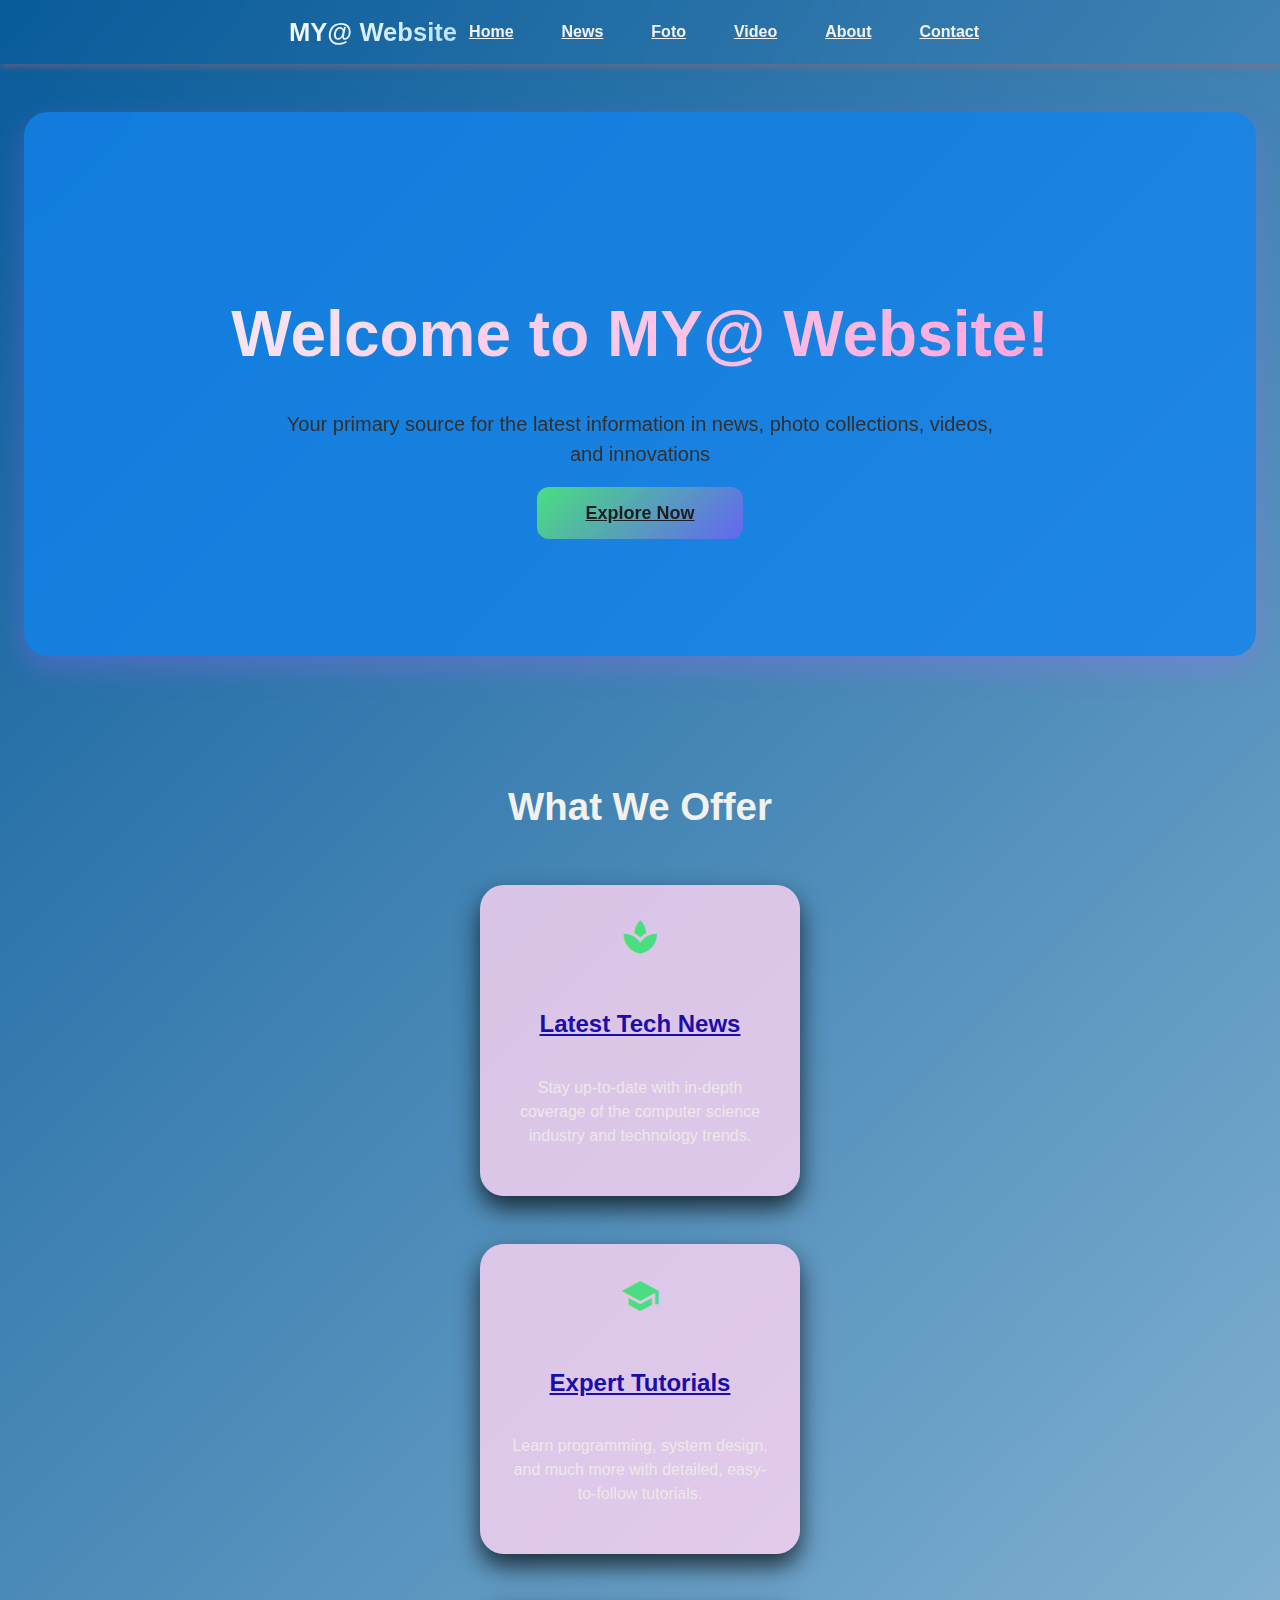
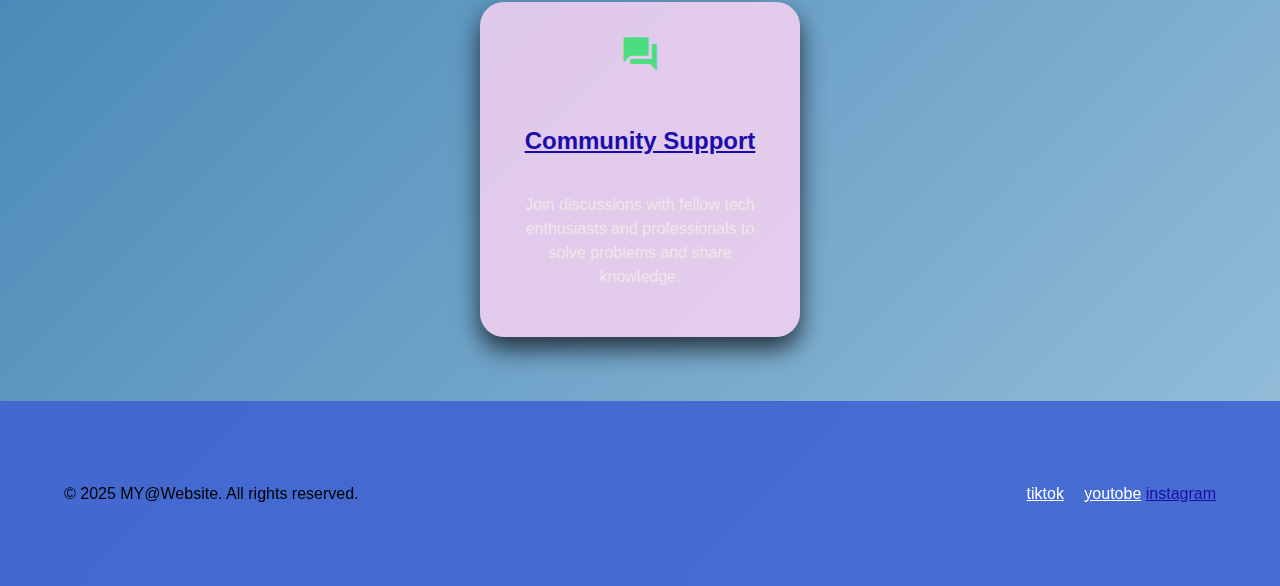
<file: index.html>
<html>
<head>
  <title>MY@Website - Home</title>
  <link href="https://fonts.googleapis.com/icon?family=Material+Icons" rel="stylesheet" />
  <link rel="stylesheet" href="Stylesheet.CSS" />
</head>
<body>
 <header role="banner" class="header">
    <div class="container header-container">
      <a href="Index.html" class="brand" aria-label="fia homepage">MY@ Website</a>
      <nav role="navigation" aria-label="Primary navigation" class="nav">
        <a href="Index.html"class="nav-link" tabindex="0">Home</a>
        <a href="artikel.html" class="nav-link" tabindex="0">News</a>
        <a href="galery foto.html" class="nav-link" tabindex="0">Foto</a>
        <a href="Galeri Videoo.html" class="nav-link" tabindex="0">Video</a>
        <a href="profill.html" class="nav-link" tabindex="0">About</a>
        <a href="contact fix.html" class="nav-link" tabindex="0">Contact</a>
      </nav>
    </div>
  </header>
  <main class="main-content">
    <section class="hero">
      <div class="container hero-content">
        <h1>Welcome to MY@ Website!</h1>
        <p>Your primary source for the latest information in news, photo collections, videos, and innovations</p>
        <a href="#" class="btn-primary" role="button">Explore Now</a>
      </div>
    </section>

    <section class="features container">
      <h2 class="section-title">What We Offer</h2>
      <div class="features-grid">
        <article class="feature-card" tabindex="0">
          <span class="material-icons feature-icon" aria-hidden="true">newspaper</span>
          <h3><a href="https://umko.siakadcloud.com/gate/menu" target="_blank">Latest Tech News</a></h3>
          <p>Stay up-to-date with in-depth coverage of the computer science industry and technology trends.</p>
        </article>

        <article class="feature-card" tabindex="0">
          <span class="material-icons feature-icon" aria-hidden="true">school</span>
          <h3><a href="https://siakad.umko.ac.id/spmbfront/home" target="_blank">Expert Tutorials</a></h3>
          <p>Learn programming, system design, and much more with detailed, easy-to-follow tutorials.</p>
        </article>

        <article class="feature-card" tabindex="0">
          <span class="material-icons feature-icon" aria-hidden="true">forum</span>
          <h3><a href="https://wa.me/6281368730380" target="_blank">Community Support</a></h3>
          <p>Join discussions with fellow tech enthusiasts and professionals to solve problems and share knowledge.</p>
        </article>
      </div>
    </section>
  </main>

  <footer class="footer" role="contentinfo">
    <div class="container footer-content">
      <p>&copy; 2025 MY@Website. All rights reserved.</p>
      <nav aria-label="social media">
        <a href="https://www.tiktok.com/@tiaraaa_0703?_t=ZS-8xfARw0EbMQ&_r=1 class=" class="social-link" aria-label="Visit Ima Tiktok"><span class="material-icons-outlined">tiktok</span></a>
        <a href="https://youtube.com/@tiaraazizah-cv2nm?si=qs6mKWbJO_kzAjjM class=" class="social-link" aria-label="Visit Ima youtobe"><span class="material-icons-outlined">youtobe</span></a>
        <a href="https://www.instagram.com/tiaraaa_azizah07?igsh=MXV6ejN2MmZ1N2d6dA== class="="social-link" aria-label="Visit Ima Instagram"><span class="material-icons-outlined">instagram</span></a>
      </nav>
    </div>
  </footer>
</body>
</html>
</file>
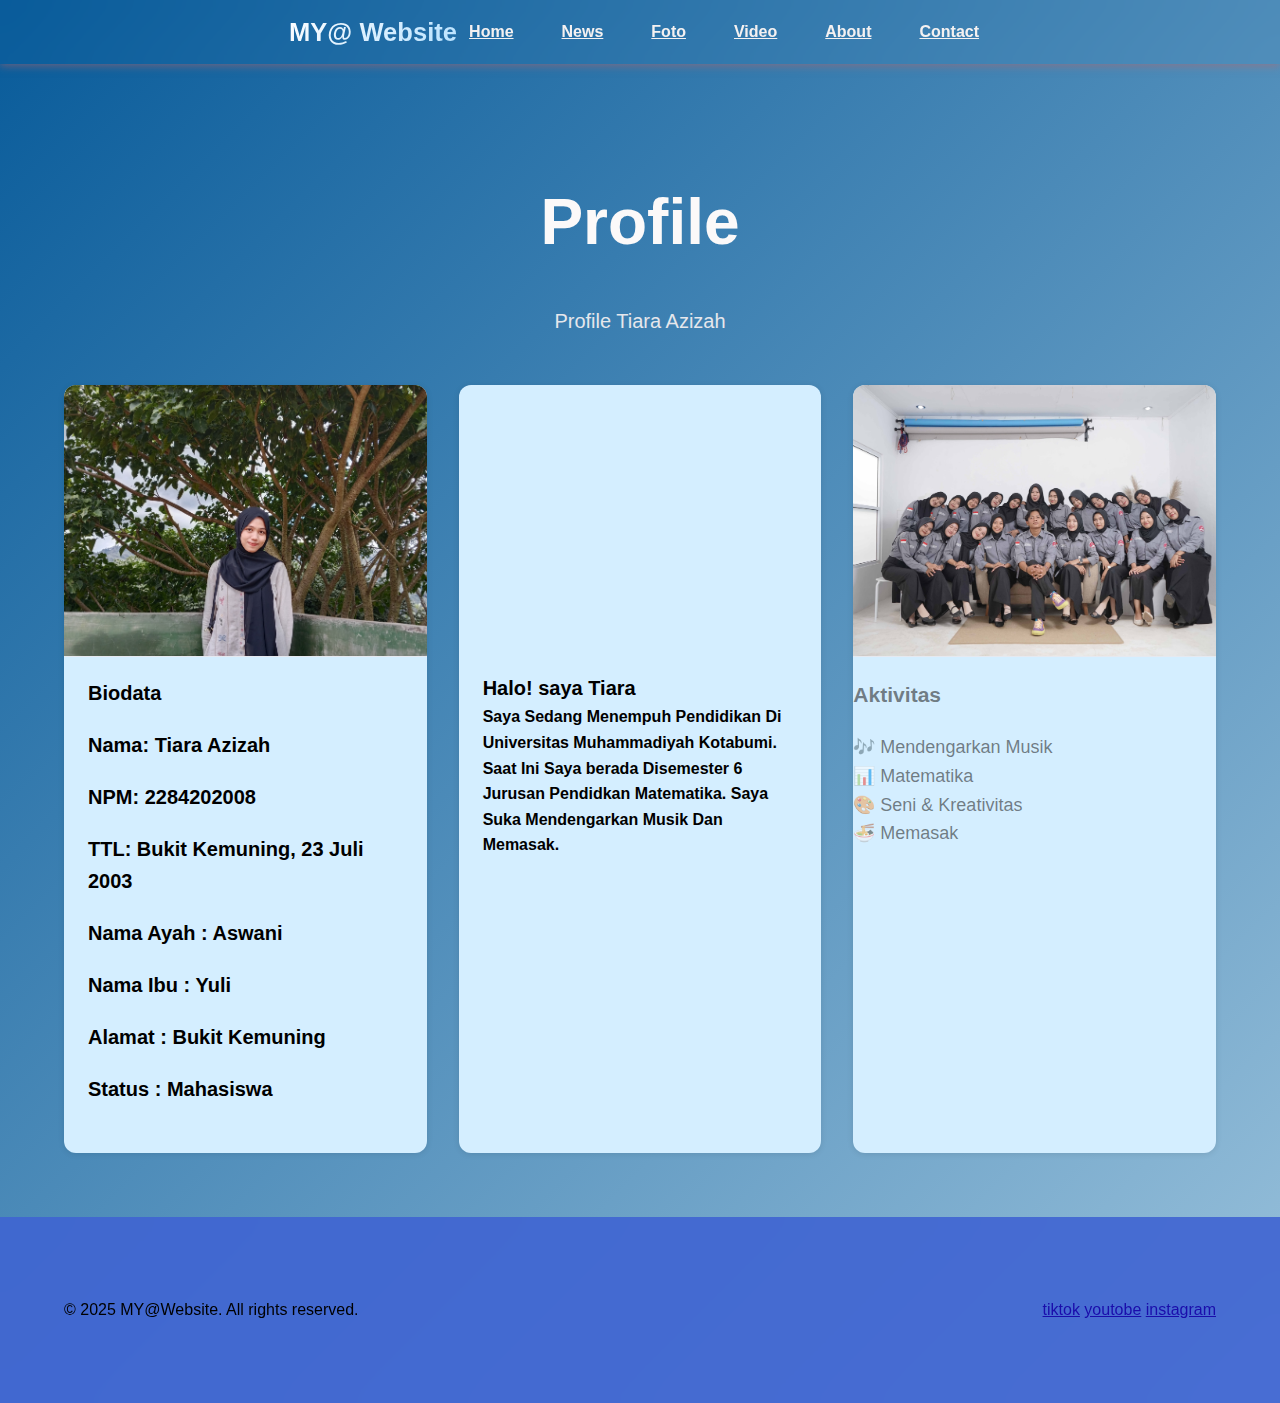
<file: Abouttt.html>
<html>
<head>
  <title>About</title>
  <link rel="stylesheet" type="text/css" href="Stylesheet.CSS"/>
</head>
<body>
     <header role="banner" class="header">
    <div class="container header-container">
      <a href="index.html" class="brand" aria-label="Ima homepage">MY@ Website</a>
      <nav role="navigation" aria-label="Primary navigation" class="nav">
        <a href="index.html" class="nav-link" tabindex="0">Home</a>
        <a href="artikel.html" class="nav-link" tabindex="0">News</a>
        <a href="galery foto.html" class="nav-link" tabindex="0">Foto</a>
        <a href="Galeri Videoo.html" class="nav-link" tabindex="0">Video</a>
        <a href="Abouttt.html" class= "nav-link" tabindex="0">About</a>
        <a href="contact fix.html" class="nav-link" tabindex="0">Contact</a>
      </nav>
    </div>
  </header>

  <main class="container" role="main" aria-label="About">
    <h1>Profile</h1>
    <p class="description">
      Profile Tiara Azizah
    </p>
    <section class="gallery-grid">
      <article class="card" tabindex="0" aria-label="Biodata">
        <img src="myfoto.jpg"  loading="lazy"/>
        <div class="card-body"> 
    <h2 class="card-title"> Biodata
  <p class="card-desc biodata-text">
    <p>Nama: Tiara Azizah</p>
    <p>NPM: 2284202008</p>
    <p>TTL: Bukit Kemuning, 23 Juli 2003</p>
    <p> Nama Ayah : Aswani</p>
    <p> Nama Ibu : Yuli</p>
    <p> Alamat : Bukit Kemuning</p>
    <p> Status : Mahasiswa</p>

</div>
    </article>

      <article class="card" tabindex="0" aria-label="Halo! saya tiara ">
        <div class="card-body">
          <h2 class="card-title"> Halo! saya Tiara 
          <p class="card-desc"> Saya Sedang Menempuh Pendidikan Di Universitas Muhammadiyah Kotabumi. Saat Ini Saya berada Disemester 6 Jurusan Pendidkan Matematika.
        Saya Suka Mendengarkan Musik Dan Memasak.
      </div> 
      </article>

      <article class="card" tabindex="0" aria-label="Aktivitas">
        <img src="kampus.jpg" loading="lazy"/>
        <div>
          <h3>Aktivitas</h3>
             <div class="activity-item">🎶 Mendengarkan Musik</div>
             <div class="activity-item">📊 Matematika</div>
             <div class="activity-item">🎨 Seni & Kreativitas</div>
             <div class="activity-item">🍜 Memasak</div>
        </div>
      </article>  
    </section>
  </main>
  <footer class="footer" role="contentinfo">
    <div class="container footer-content">
      <p>&copy; 2025 MY@Website. All rights reserved.</p>
      <nav aria-label="social media">
        <a href="https://www.tiktok.com/@tiaraaa_0703?_t=ZS-8xfARw0EbMQ&_r=1 class="social-link" aria-label="Visit Ima Tiktok"><span class="material-icons-outlined">tiktok</span></a>
        <a href="https://youtube.com/@tiaraazizah-cv2nm?si=qs6mKWbJO_kzAjjM class="social-link" aria-label="Visit Ima youtobe"><span class="material-icons-outlined">youtobe</span></a>
        <a href="https://www.instagram.com/tiaraaa_azizah07?igsh=MXV6ejN2MmZ1N2d6dA== class="social-link" aria-label="Visit Ima Instagram"><span class="material-icons-outlined">instagram</span></a>
      </nav>
    </div>
  </footer>
</main>
</body>
</html>
</file>
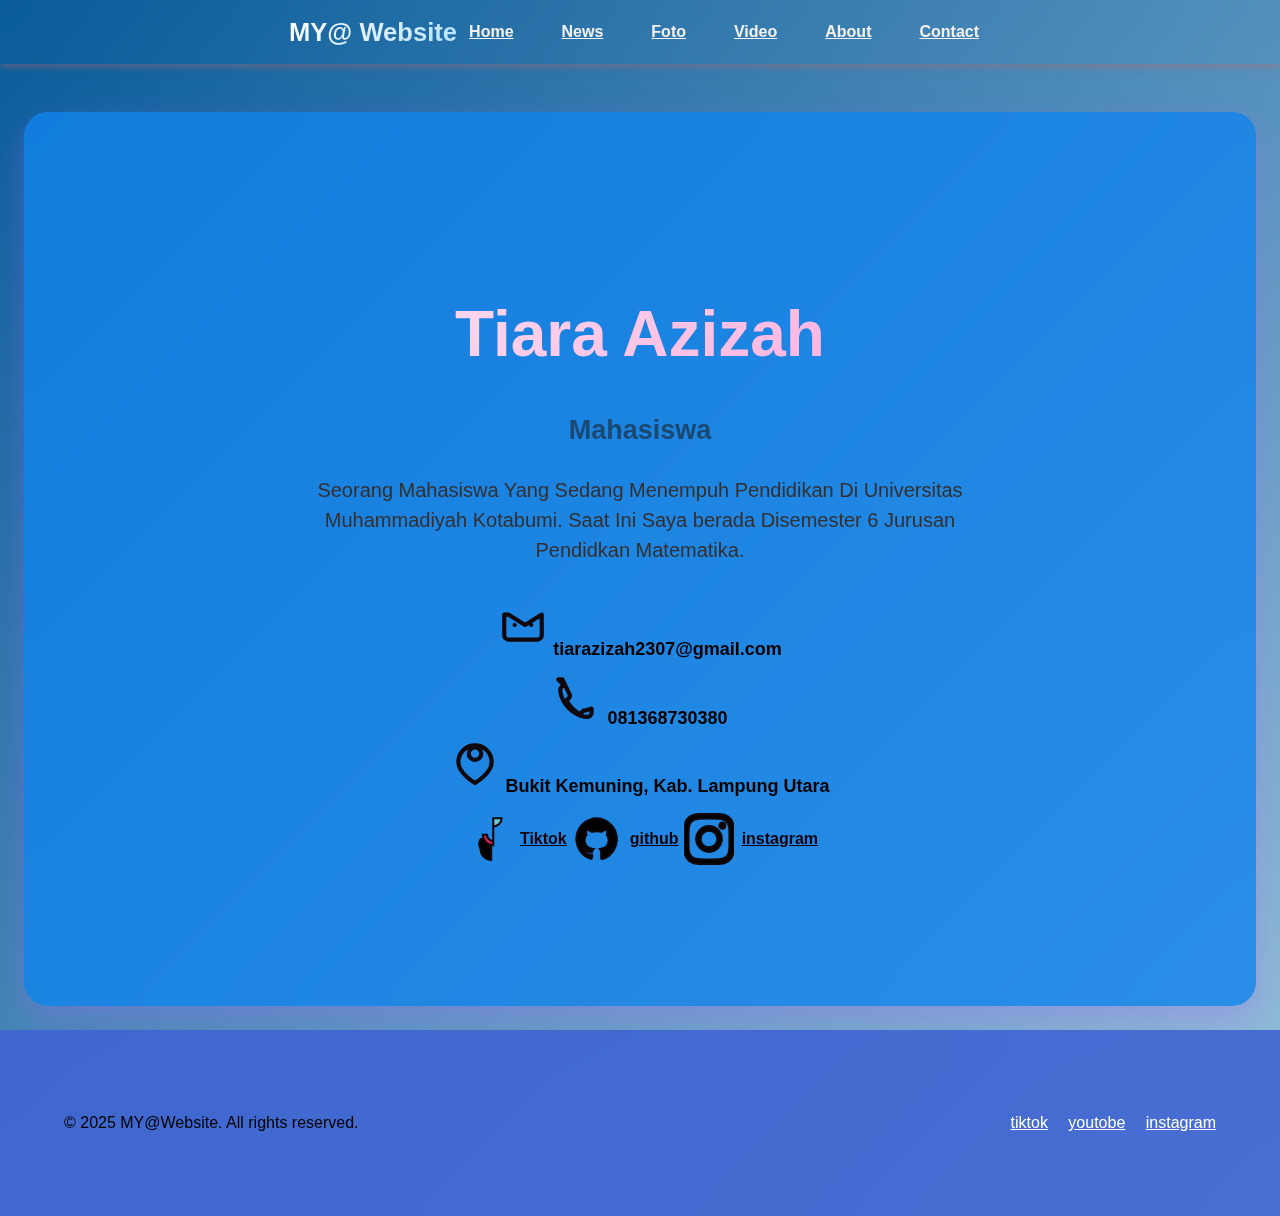
<file: contact fix.html>
<html>
<head>
  <title>About</title>
  <link rel="stylesheet" type="text/css" href="Stylesheet.CSS"/>
</head>
<body>
  <header role="banner" class="header">
    <div class="container header-container">
      <a href="Index.html" class="brand" aria-label="fia homepage">MY@ Website</a>
      <nav role="navigation" aria-label="Primary navigation" class="nav">
        <a href="Index.html" class="nav-link" tabindex="0">Home</a>
        <a href="artikel.html" class="nav-link" tabindex="0">News</a>
        <a href="galery foto.html" class="nav-link" tabindex="0">Foto</a>
        <a href="Galeri Videoo.html" class="nav-link" tabindex="0">Video</a>
        <a href="Abouttt.html" class="nav-link" tabindex="0">About</a>
        <a href="contact fix.html" class="nav-link" tabindex="0">Contact</a>
      </nav>
    </div>
  </header>
 <main class="main-content">
    <section class="hero">
      <div class="hero-content">
      <div class="container" role="main" aria-label="Profile Ima">
      <div class="profile-pic" alt="Profile picture ima" role="img"></div>
      <h1>Tiara Azizah</h1>
      <h2>Mahasiswa</h2>
      <p class="bio" tabindex="0">
        Seorang Mahasiswa Yang Sedang Menempuh Pendidikan Di Universitas Muhammadiyah Kotabumi. Saat Ini Saya berada Disemester 6 Jurusan Pendidkan Matematika.
      </p>
      <section class="contact-info" aria-label="Contact Information">
      <div class="contact-item" title="Email Address">
        <svg xmlns="http://www.w3.org/2000/svg" fill="none" viewBox="0 0 24 24" stroke="currentColor" aria-hidden="true">
        <path stroke-linejoin="round" stroke-linecap="round" stroke-width="2" d="M16 12h.01M8 12h.01M3 7v10a2 2 0 002 2h14a2 2 0 002-2V7l-8 5-8-5z"/></svg>
        <span>tiarazizah2307@gmail.com</span>
      </div>
      <div class="contact-item" title="Phone Number">
        <svg xmlns="http://www.w3.org/2000/svg" fill="none" stroke="currentColor" viewBox="0 0 24 24" aria-hidden="true"><path stroke-linejoin="round" stroke-linecap="round" stroke-width="2" d="M3 5h2l3.6 7.59a1 1 0 01-.26 1.11l-1.42 1.42a16.03 16.03 0 006.52 6.52l1.42-1.42a1 1 0 011.11-.26L19 19v2a2 2 0 01-2 2h-1a15 15 0 01-12-12v-1a2 2 0 012-2z"/></svg>
        <span>081368730380</span>
      </div>
      <div class="contact-item" title="Location">
        <svg xmlns="http://www.w3.org/2000/svg" fill="none" stroke="currentColor" viewBox="0 0 24 24" aria-hidden="true"><path stroke-linejoin="round" stroke-linecap="round" stroke-width="2" d="M12 11c1.656 0 3-1.344 3-3s-1.344-3-3-3-3 1.344-3 3 1.344 3 3 3zM12 22s8-4.5 8-10A8 8 0 004 12c0 5.5 8 10 8 10z"/></svg>
        <span>Bukit Kemuning, Kab. Lampung Utara </span>
      </div>
      <div class="contact-item" title="Location">
      <a href="https://www.tiktok.com/@tiaraaa_0703?_t=ZS-8xfARw0EbMQ&_r=1 target="_blank" rel="noopener noreferrer" aria-label="TikTok" ><svg viewBox="0 0 24 24" aria-hidden="true"><path d="M9 17a5 5 0 0 0 5 5v-7a3 3 0 0 1-3-3h-2a5 5 0 0 0 0 5z"/><path d="M15 8V2h4a4 4 0 0 1-4 4z" fill="#69C9D0"/>
        <path d="M15 8v7a5 5 0 0 1-5-5h2a3 3 0 0 0 3 3z" fill="#EE1D52"/></svg>Tiktok
      </a>
      <a href="https://github.com/tiarazizah23/Azizah_website" target="_blank" rel="noopener noreferrer" aria-label="GitHub"><svg viewBox="0 0 24 24" aria-hidden="true"><path d="M12 2a10 10 0 00-3 19.5c.47.09.64-.2.64-.45v-1.6c-2.6.56-3.14-1.25-3.14-1.25a2.47 2.47 0 00-1-1.34c-.8-.55.06-.54.06-.54a1.94 1.94 0 011.4 1 2 2 0 002.73.78 2 2 0 01.6-1.25c-2.07-.24-4.25-1-4.25-4.43a3.48 3.48 0 01.93-2.43 3.19 3.19 0 01.09-2.39s.76-.24 2.5.93a8.39 8.39 0 014.54 0c1.74-1.17 2.5-.93 2.5-.93a3.19 3.19 0 01.09 2.39 3.48 3.48 0 01.93 2.43c0 3.44-2.18 4.19-4.25 4.43a2.23 2.23 0 01.63 1.73v2.57c0 .23.17.54.65.45a10 10 0 00-3-19.5z"/></svg>github
      </a>
      <a href="https://www.instagram.com/tiaraaa_azizah07?igsh=MXV6ejN2MmZ1N2d6dA==" target="_blank" rel="noopener noreferrer" aria-label="Visit FI@ Instagram"><svg viewBox="0 0 24 24" aria-hidden="true"><path d="M12 2.163c3.204 0 3.584.012 4.85.07 3.252.148 4.771 1.691 4.919 4.919.058 1.265.069 1.645.069 4.849 0 3.205-.012 3.584-.069 4.849-.149 3.225-1.664 4.771-4.919 4.919-1.266.058-1.644.07-4.85.07-3.204 0-3.584-.012-4.849-.07-3.26-.149-4.771-1.699-4.919-4.92-.058-1.265-.07-1.644-.07-4.849 0-3.204.013-3.583.07-4.849.149-3.227 1.664-4.771 4.919-4.919 1.266-.057 1.645-.069 4.849-.069zM12 0C8.741 0 8.333.014 7.053.072 2.695.272.273 2.69.073 7.052.014 8.333 0 8.741 0 12c0 3.259.014 3.668.072 4.948.2 4.358 2.618 6.78 6.98 6.98C8.333 23.986 8.741 24 12 24c3.259 0 3.668-.014 4.948-.072 4.354-.2 6.782-2.618 6.979-6.98.059-1.28.073-1.689.073-4.948 0-3.259-.014-3.667-.072-4.947-.196-4.354-2.617-6.78-6.979-6.98C15.668.014 15.259 0 12 0zm0 5.838a6.162 6.162 0 100 12.324 6.162 6.162 0 000-12.324zM12 16a4 4 0 110-8 4 4 0 010 8zm6.406-11.845a1.44 1.44 0 100 2.881 1.44 1.44 0 000-2.881z"/>
            </svg>instagram

      </a>
      </div>
    </section>
    </main>
 
    <footer class="footer" role="contentinfo">
    <div class="container footer-content">
      <p>&copy; 2025 MY@Website. All rights reserved.</p>
      <nav aria-label="social media">
        <a href="https://www.tiktok.com/@tiaraaa_0703?_t=ZS-8xfARw0EbMQ&_r=1" class="social-link" aria-label="Visit Ima Tiktok"><span class="material-icons-outlined">tiktok</span></a>
        <a href="https://youtube.com/@tiaraazizah-cv2nm?si=qs6mKWbJO_kzAjjM" class="social-link" aria-label="Visit Ima YouTobe"><span class="material-icons-outlined">youtobe</span></a>
        <a href="https://www.instagram.com/tiaraaa_azizah07?igsh=MXV6ejN2MmZ1N2d6dA==" class="social-link" aria-label="Visit Ima Instagram"><span class="material-icons-outlined">instagram</span></a>
      </nav>
    </div>
  </footer>
</body>
</html>
</file>
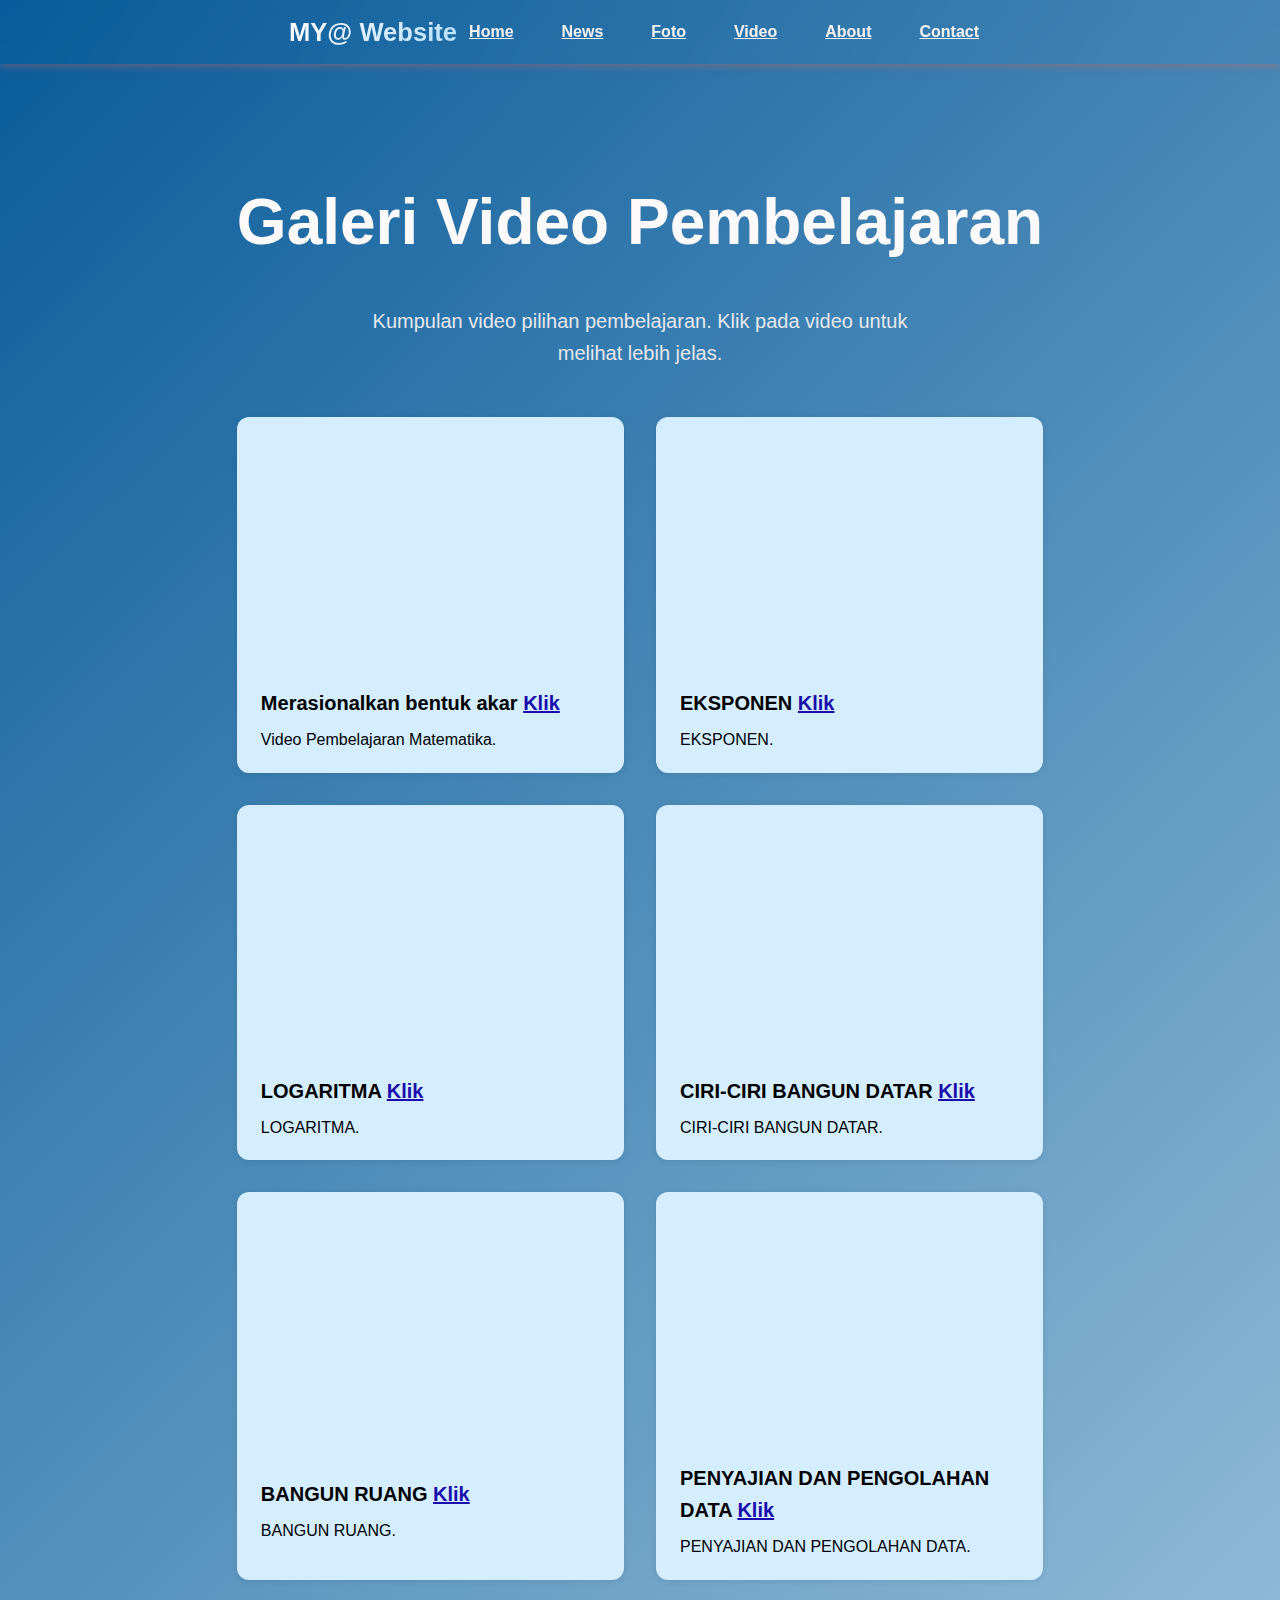
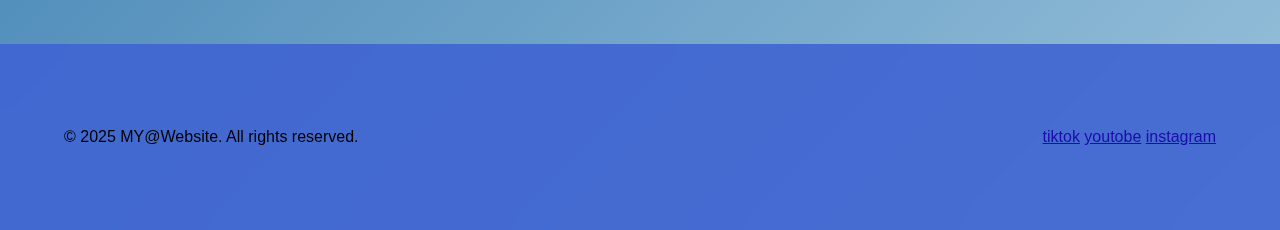
<file: Galeri Videoo.html>
<html>
<head>
  <title>Galeri Video</title>
  <link rel="stylesheet" type="text/css" href="Stylesheet.CSS"/>
</head>
<body>
    <header role="banner" class="header">
    <div class="container header-container">
      <a href="index.html" class="brand" aria-label="Icaa homepage">MY@ Website</a>
      <nav role="navigation" aria-label="Primary navigation" class="nav">
        <a href="index.html" class="nav-link" tabindex="0">Home</a>
        <a href="Artikel.html" class="nav-link" tabindex="0">News</a>
        <a href="galery foto.html" class="nav-link" tabindex="0">Foto</a> 
        <a href="Galeri Videoo.html" class="nav-link" tabindex="0">Video</a>
        <a href="Abouttt.html" class= "nav-link" tabindex="0">About</a>
        <a href="contact fix.html" class="nav-link" tabindex="0">Contact</a>
      </nav>
    </div>
  </header>
  <main class="container" role="main" aria-label="Galeri Foto">
    <h1>Galeri Video Pembelajaran</h1>
    <p class="description">
      Kumpulan video pilihan pembelajaran. Klik pada video untuk melihat lebih jelas.
    </p>
    <section class="gallery-grid">
      <article class="card" tabindex="0" aria-label="RASIONAL">
        <iframe width="385" height="250" src="https://www.youtube.com/embed/MzCWwpzEqOg?si=5BlfNW6OmI1v4uZX" title="YouTube video player" frameborder="0" allow="accelerometer; autoplay; clipboard-write; encrypted-media; gyroscope; picture-in-picture; web-share" referrerpolicy="strict-origin-when-cross-origin" allowfullscreen></iframe>
        <div class="card-body"> 
          <h2 class="card-title">Merasionalkan bentuk akar <a href="https://www.youtube.com/embed/MzCWwpzEqOg?si=5BlfNW6OmI1v4uZX">Klik</a></h2>
          <p class="card-desc">Video Pembelajaran Matematika.</p>
        </div>
      </article>

      <article class="card" tabindex="0" aria-label="EKSPONEN">
       <iframe width="385" height="250" src="https://www.youtube.com/embed/AlrOq3W7IZ4?si=SrTFzCkyAN6YXjKS" title="YouTube video player" frameborder="0" allow="accelerometer; autoplay; clipboard-write; encrypted-media; gyroscope; picture-in-picture; web-share" referrerpolicy="strict-origin-when-cross-origin" allowfullscreen></iframe>
        <div class="card-body">
          <h2 class="card-title">EKSPONEN <a href="https://www.youtube.com/embed/AlrOq3W7IZ4?si=SrTFzCkyAN6YXjKS">Klik</a></h2>
          <p class="card-desc">EKSPONEN.</p>
        </div>
      </article>

      <article class="card" tabindex="0" aria-label="LOGARITMA">
        <iframe width="385" height="250" src="https://www.youtube.com/embed/FqYIq9kdshM?si=-hhafF6K0xqHInLc" title="YouTube video player" frameborder="0" allow="accelerometer; autoplay; clipboard-write; encrypted-media; gyroscope; picture-in-picture; web-share" referrerpolicy="strict-origin-when-cross-origin" allowfullscreen></iframe>
        <div class="card-body">
          <h2 class="card-title">LOGARITMA <a href="https://www.youtube.com/embed/FqYIq9kdshM?si=-hhafF6K0xqHInLc">Klik</a></h2>
          <p class="card-desc">LOGARITMA.</p>
        </div>
      </article>

      <article class="card" tabindex="0" aria-label="CIRI-CIRI BAMGUM DATAR">
        <iframe width="385" height="250" src="https://www.youtube.com/embed/zEs4Es7h15c?si=88yIIe8-TEz7wSS-" title="YouTube video player" frameborder="0" allow="accelerometer; autoplay; clipboard-write; encrypted-media; gyroscope; picture-in-picture; web-share" referrerpolicy="strict-origin-when-cross-origin" allowfullscreen></iframe>
        <div class="card-body">
          <h2 class="card-title">CIRI-CIRI BANGUN DATAR <a href="https://www.youtube.com/embed/zEs4Es7h15c?si=88yIIe8-TEz7wSS-">Klik</a></h2>
          <p class="card-desc">CIRI-CIRI BANGUN DATAR.</p>
        </div>
      </article>

      <article class="card" tabindex="0" aria-label="BANGUN RUANG">
        <iframe width="385" height="250" src="https://www.youtube.com/embed/I0lhxppFlsc?si=Pdp25ZVzN6D8oxuc" title="YouTube video player" frameborder="0" allow="accelerometer; autoplay; clipboard-write; encrypted-media; gyroscope; picture-in-picture; web-share" referrerpolicy="strict-origin-when-cross-origin" allowfullscreen></iframe>
        <div class="card-body">
          <h2 class="card-title"> BANGUN RUANG <a href="https://www.youtube.com/embed/I0lhxppFlsc?si=Pdp25ZVzN6D8oxuc">Klik</a></h2>
          <p class="card-desc">BANGUN RUANG.</p>
        </div>
      </article>

       <article class="card" tabindex="0" aria-label="PENYAJIAN DAN PENGOLAHAN DATA">
       <iframe width="385" height="250" src="https://www.youtube.com/embed/t5DJO6QAi2k?si=1CGXWH_cjdncQ3a3" title="YouTube video player" frameborder="0" allow="accelerometer; autoplay; clipboard-write; encrypted-media; gyroscope; picture-in-picture; web-share" referrerpolicy="strict-origin-when-cross-origin" allowfullscreen></iframe>
        <div class="card-body">
          <h2 class="card-title"> PENYAJIAN DAN PENGOLAHAN DATA <a href="https://www.youtube.com/embed/t5DJO6QAi2k?si=1CGXWH_cjdncQ3a3">Klik</a></h2>
          <p class="card-desc">PENYAJIAN DAN PENGOLAHAN DATA.</p>
        </div>
      </article>
    </section>
  </main>
    <footer class="footer" role="contentinfo">
    <div class="container footer-content">
      <p>&copy; 2025 MY@Website. All rights reserved.</p>
      <nav aria-label="social media">
        <a href="https://www.tiktok.com/@tiaraaa_0703?_t=ZS-8xfARw0EbMQ&_r=1 class="social-link" aria-label="Visit Ima Tiktok"><span class="material-icons-outlined">tiktok</span></a>
        <a href="https://youtube.com/@tiaraazizah-cv2nm?si=qs6mKWbJO_kzAjjM class="social-link" aria-label="Visit Ima youtobe"><span class="material-icons-outlined">youtobe</span></a>
        <a href="https://www.instagram.com/tiaraaa_azizah07?igsh=MXV6ejN2MmZ1N2d6dA== class="social-link" aria-label="Visit Ima Instagram"><span class="material-icons-outlined">instagram</span></a>
      </nav>
    </div>
  </footer>
</main>
</body>
</html>
</file>
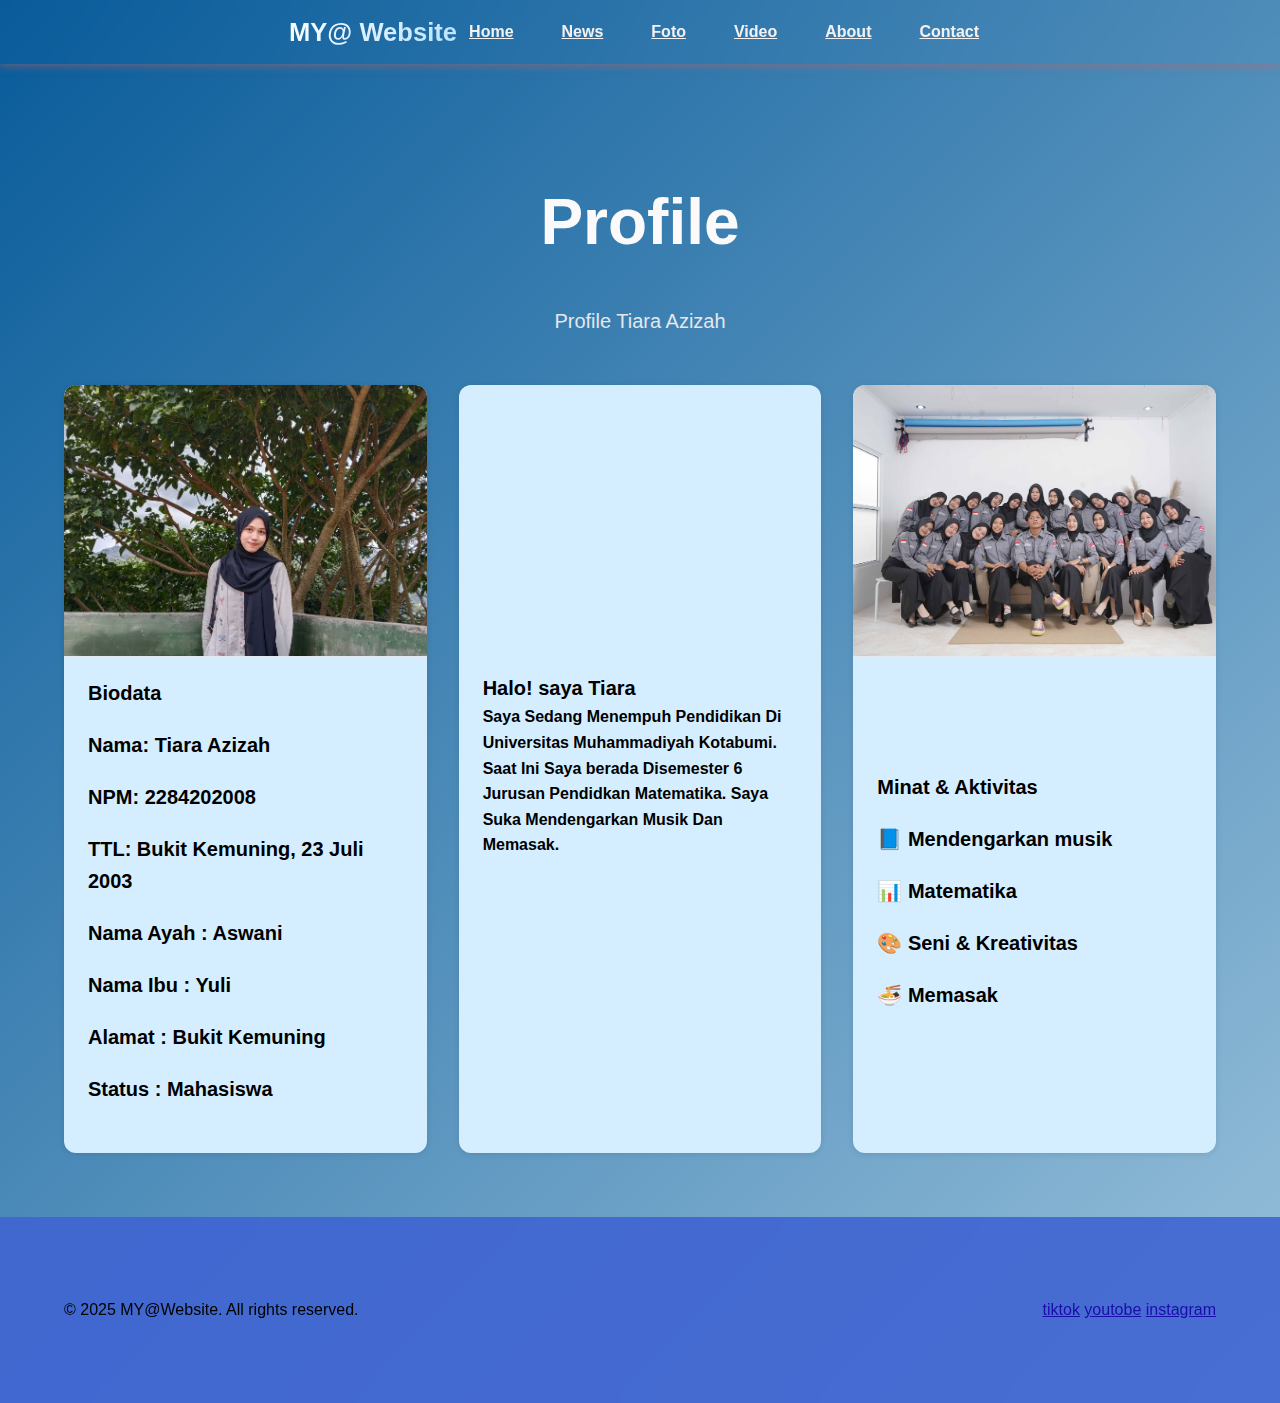
<file: profill.html>
<html>
<head>
  <title>About</title>
  <link rel="stylesheet" type="text/css" href="Stylesheet.CSS"/>
</head>
<body>
    <header role="banner" class="header">
    <div class="container header-container">
      <a href="index.html" class="brand" aria-label="Ima homepage">MY@ Website</a>
      <nav role="navigation" aria-label="Primary navigation" class="nav">
        <a href="index.html" class="nav-link" tabindex="0">Home</a>
        <a href="Finish uts.html" class="nav-link" tabindex="0">News</a>
        <a href="galery foto.html" class="nav-link" tabindex="0">Foto</a>
        <a href="Galeri Videoo.html" class="nav-link" tabindex="0">Video</a>
        <a href="profill.html" class= "nav-link" tabindex="0">About</a>
        <a href="contact fix.html" class="nav-link" tabindex="0">Contact</a>
      </nav>
    </div>
  </header>
  <main class="container" role="main" aria-label="About">
    <h1>Profile</h1>
    <p class="description">
      Profile Tiara Azizah
    </p>
  <section class="gallery-grid">
    <article class="card" tabindex="0" aria-label="Biodata">
        <img src= "myfoto.jpg" loading="lazy"/>
  <div class="card-body"> 
    <h2 class="card-title"> Biodata
  <p class="card-desc biodata-text">
    <p>Nama: Tiara Azizah</p>
    <p>NPM: 2284202008</p>
    <p>TTL: Bukit Kemuning, 23 Juli 2003</p>
    <p> Nama Ayah : Aswani</p>
    <p> Nama Ibu : Yuli</p>
    <p> Alamat : Bukit Kemuning</p>
    <p> Status : Mahasiswa</p>

</div>
    </article>

      <article class="card" tabindex="0" aria-label="Halo! saya tiara ">
        <div class="card-body">
          <h2 class="card-title"> Halo! saya Tiara 
          <p class="card-desc"> Saya Sedang Menempuh Pendidikan Di Universitas Muhammadiyah Kotabumi. Saat Ini Saya berada Disemester 6 Jurusan Pendidkan Matematika.
        Saya Suka Mendengarkan Musik Dan Memasak.
      </div> 
      </article>

      <article class="card" tabindex="0" aria-label="Minat Dan Aktivitas">
        <img src= "kampus.jpg" loading="lazy"/>
  <div class="card-body"> 
  <h2 class="card-title"> Minat & Aktivitas 
  <p class="card-desc biodata-text">
    <p> 📘 Mendengarkan musik </p>
    <p>📊 Matematika</p>
    <p>🎨 Seni & Kreativitas</p>
    <p>🍜 Memasak</p>
  </div>
</article>
</section>
</main>

  <footer class="footer" role="contentinfo">
    <div class="container footer-content">
      <p>&copy; 2025 MY@Website. All rights reserved.</p>
      <nav aria-label="social media">
         <a href="https://www.tiktok.com/@tiaraaa_0703?_t=ZS-8xfARw0EbMQ&_r=1 class="social-link" aria-label="Visit Ima Tiktok"><span class="material-icons-outlined">tiktok</span></a>
        <a href="https://youtube.com/@tiaraazizah-cv2nm?si=qs6mKWbJO_kzAjjM class="social-link" aria-label="Visit Ima youtobe"><span class="material-icons-outlined">youtobe</span></a>
        <a href="https://www.instagram.com/tiaraaa_azizah07?igsh=MXV6ejN2MmZ1N2d6dA== class="social-link" aria-label="Visit Ima Instagram"><span class="material-icons-outlined">instagram</span></a>
      </nav>
    </div>
  </footer>
</body>
</html>
</file>
<file: Stylesheet.CSS>
/* Reset and base */
*,
*::before,
*::after {
  box-sizing: border-box;
}

body {
  margin: 0;
  font-family: 'Inter', system-ui, sans-serif;
  background: linear-gradient(135deg,#085b9a 0%, #99c1db 100%);
  color: #000000;
  min-height: 100vh;
  display: flex;
  flex-direction: column;
}

a {
  color: inherit;
  text-decoration: none;
}

a:focus-visible {
  outline: 2px solid #160c15;
  outline-offset: 2px;
}

.container {
  max-width: 1200px;
  margin-left: auto;
  margin-right: auto;
  padding: 0 24px;
}

/* Scrollbar */
::-webkit-scrollbar {
  width: 8px;
}

::-webkit-scrollbar-track {
  background: #060911;
}

::-webkit-scrollbar-thumb {
  background: #6366f1;
  border-radius: 4px;
}

/* Header */
.header {
  position: sticky;
  top: 0;
  height: 64px;
  backdrop-filter: blur(16px);
  background: #64b7ff(236, 68, 186, 0.75);
  box-shadow: 0 2px 8px rgba(194, 99, 99, 0.5);
  display: flex;
  align-items: center;
  z-index: 1000;
}

.header-container {
  display: flex;
  justify-content: space-between;
  align-items: center;
}

.brand {
  font-weight: 900;
  font-size: clamp(1.5rem, 2vw, 2rem);
  background: linear-gradient(135deg, #fffeff 0%, #b5e1ff 100%);
  -webkit-background-clip: text;
  -webkit-text-fill-color: transparent;
  user-select: none;
}

.nav {
  display: flex;
  gap: 24px;
}

.nav-link {
  font-weight: 600;
  font-size: 1rem;
  padding: 8px 12px;
  border-radius: 8px;
  color: #f4f1f1;
  transition: background 0.3s ease;
}

.nav-link:hover,
.nav-link:focus-visible {
  background: #ff98f14d;
}

/* Main content */
.main-content {
  flex: 1;
  display: flex;
  flex-direction: column;
  padding-top: 48px;
}

.hero {
  background: rgba(18, 131, 236, 0.8);
  backdrop-filter: blur(16px);
  border-radius: 24px;
  margin: 0 24px 24px;
  padding: 64px 32px;
  text-align: center;
  box-shadow: 0 12px 30px rgba(168, 101, 255, 0.3);
}

.hero-content h1 {
  font-size: clamp(2.5rem, 5vw, 4rem);
  font-weight: 900;
  margin-bottom: 24px;
  background: linear-gradient(135deg, hsl(330, 11%, 96%) 0%, #ff98d9 100%);
  -webkit-background-clip: text;
  -webkit-text-fill-color: transparent;
  user-select: none;
}

.hero-content p {
  font-size: clamp(1.1rem, 2vw, 1.25rem);
  margin-bottom: 30px;
  color: #342f2f;
  max-width: 720px;
  margin-left: auto;
  margin-right: auto;
  line-height: 1.5;
}

.btn-primary {
  padding: 16px 48px;
  border-radius: 12px;
  font-weight: 700;
  font-size: 1rem;
  border: none;
  cursor: pointer;
  font-size: clamp(1rem, 2vw, 1.125rem);
  color: #1e1e1e;
  background: linear-gradient(135deg, #4ade80 0%, #6366f1 100%);
  transition: background 0.3s ease, box-shadow 0.3s ease, transform 0.2s ease;
}

.btn-primary:hover,
.btn-primary:focus-visible {
  background: linear-gradient(135deg, #4ade80 0%, #6366f1 100%);
  box-shadow: 0 12px 25px rgba(168, 169, 226, 0.3);
  outline: none;
  transform: translateY(-3px);
}

/* Features section */
.features {
  margin: 0 24px 96px;
  text-align: center;
}

.section-title {
  font-size: clamp(1.75rem, 3vw, 2.5rem);
  font-weight: 900;
  margin-bottom: 48px;
  color: #f3f1ee;
}

.features-grid {
  display: grid;
  grid-template-columns: repeat(auto-fit, minmax(280px, 1fr));
  gap: 48px;
  justify-items: center;
}

.feature-card {
  background: rgba(255, 212, 244, 0.8);
  border-radius: 24px;
  padding: 32px;
  box-shadow: 0 12px 24px rgba(0, 0, 0, 0.7);
  max-width: 320px;
  width: 100%;
  transition: box-shadow 0.3s ease, transform 0.25s ease;
  display: flex;
  flex-direction: column;
  align-items: center;
}

.feature-card:hover,
.feature-card:focus-visible {
  box-shadow: 0 20px 50px rgba(1, 1, 1, 0.7);
  outline: none;
  transform: translateY(-6px);
}

.feature-icon {
  font-size: 40px;
  color: #4ade80;
  margin-bottom: 24px;
  user-select: none;
}

.feature-card h3 {
  font-size: 1.5rem;
  font-weight: 700;
  margin-bottom: 16px;
  color: #e70c9e;
  user-select: none;
}

.feature-card p {
  font-size: 1rem;
  color: #eee8e8;
  line-height: 1.5;
}
body {
  margin: 0;
  font-family: 'Segoe UI', Tahoma, Geneva, Verdana, sans-serif;
  background-color: #f1f3f7;
  color: #1818188c;
  font-size: 18px;
  line-height: 1.6;
  -webkit-font-smoothing: antialiased;
  -moz-osx-font-smoothing: grayscale;
  -webkit-text-size-adjust: 100%;
}

.container {
  max-width: 1200px;
  margin: 0 auto;
  padding: 4rem 1.5rem;
}

h1 {
  font-weight: 700;
  font-size: 4rem;
  color: #fbf9f9;
  margin-bottom: 2rem;
  user-select: none;
  text-align: center;
}

p.description {
  max-width: 600px;
  margin: 0 auto 3rem auto;
  color: #e5e7ec;
  font-size: 1.25rem;
  text-align: center;
  user-select: none;
}

.gallery-grid {
  display: grid;
  gap: 2rem;
  grid-template-columns: repeat(auto-fit, minmax(280px, 1fr));
}

.card {
  background: #d4eeff;
  border-radius: 0.75rem;
  box-shadow: 0 1px 6px rgba(0,0,0,0.1);
  overflow: hidden;
  display: flex;
  flex-direction: column;
  transition: box-shadow 0.3s cubic-bezier(0.4, 0, 0.2, 1);
  cursor: pointer;
}

.card:hover, .card:focus-within {
  box-shadow: 0 8px 20px rgba(32, 31, 31, 0.15);
  outline: none;
}

.card img {
  width: 100%;
  aspect-ratio: 4 / 3;
  object-fit: cover;
  display: block;
  border-bottom: 1px solid #e6e9f0;
  user-select: none;
  transition: transform 0.3s ease;
}

.card:hover img, .card:focus-within img {
  transform: scale(1.05);
}

.card-body {
  padding: 1.25rem 1.5rem;
  flex-grow: 1;
  display: flex;
  flex-direction: column;
  justify-content: center;
}

.card-title {
  font-weight: 600;
  font-size: 1.25rem;
  color: #000000;
  margin: 0 0 0.5rem 0;
  user-select: none;
}
a {
  color: #1a0dab;
  text-decoration: underline;
}
a:hover {
  color: #fdfafc;
}

.card-desc {
  font-size: 1rem;
  color: #000000;
  margin: 0;
  user-select: none;
}

.biodata-text p {
  margin: 0;
  color: #080306;
  font-size: 1rem;
  user-select: none;
}

/*codingan item contact*/
.contact-item svg {
  width: 50px;
  height: 60px;
  stroke: #11080d;
  justify-content: center;
}

.contact-item a {
  color: #14030c; 
  font-weight: bold;
  font-size: 1rem;
  display: inline-flex;
  align-items: center;
  gap: 8px;
  margin-top: 8px;
}

.contact-item span {
  color: #000000;
  justify-content: center;
  font-weight: bold;
}

@media (max-width: 640px) {
  h1 {
    font-size: 2.75rem;
  }
  p.description {
    font-size: 1.125rem;
  }
}


/* Footer */
.footer {
  background: rgba(63, 100, 210, 0.9);
  backdrop-filter: blur(16px);
  padding: 16px 24px;
  color: #000000;
  font-size: 1rem;
  display: flex;
  justify-content: space-between;
  align-items: center;
  flex-wrap: wrap;
  user-select: none;
}

.footer-content {
  display: flex;
  justify-content: space-between;
  align-items: center;
  width: 100%;
  max-width: 1200px;
  margin: 0 auto;
  gap: 24px;
}

.footer p {
  margin: 0;
}

.social-link {
  color: #ffffff;
  font-size: px;
  margin-left: 16px;
  transition: color 0.3s ease;
}

.social-link:hover,
.social-link:focus-visible {
  color: #8486fa;
  outline: none;
}

/* Responsive */
@media (max-width: 767px) {
  .features-grid {
    grid-template-columns: 1fr;
  }

  .footer-content {
    flex-direction: column;
    gap: 12px;
    text-align: center;
  }

  .social-link {
    margin-left: 0;
  }
}
</file>
